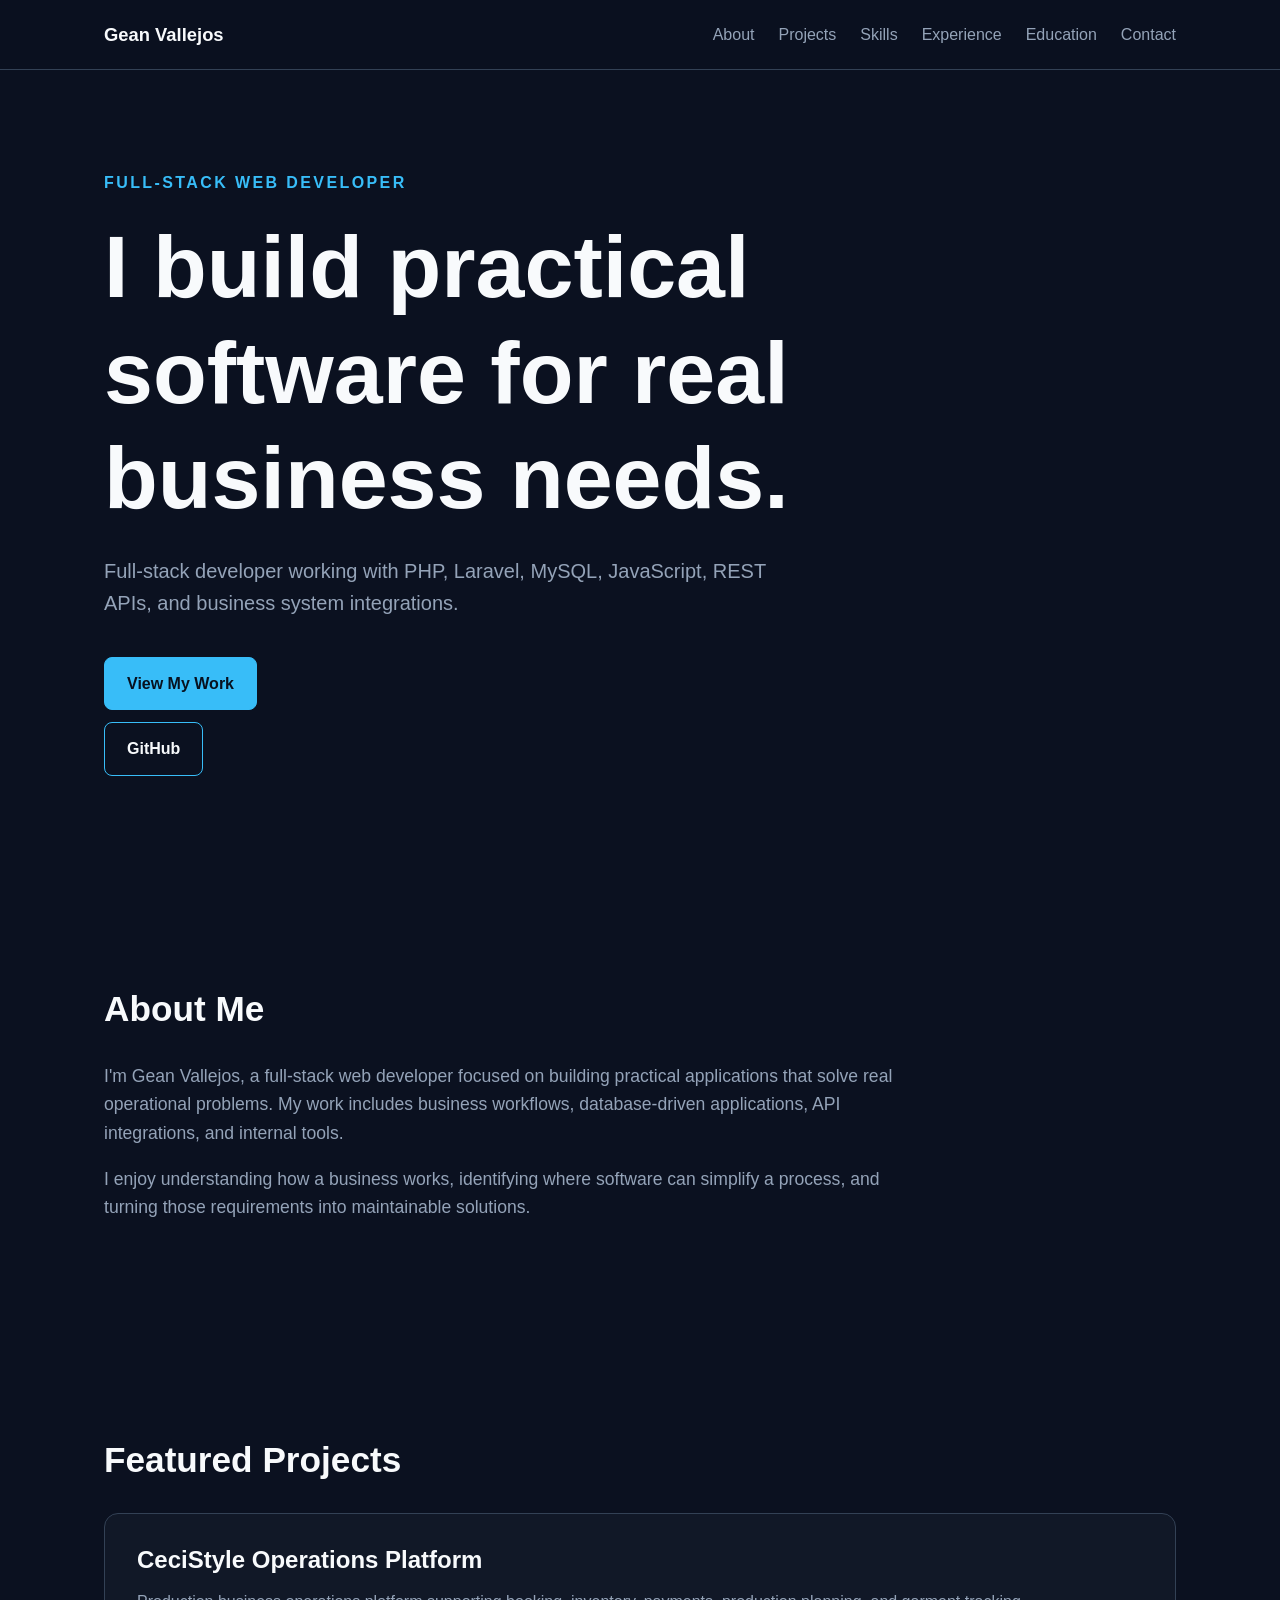
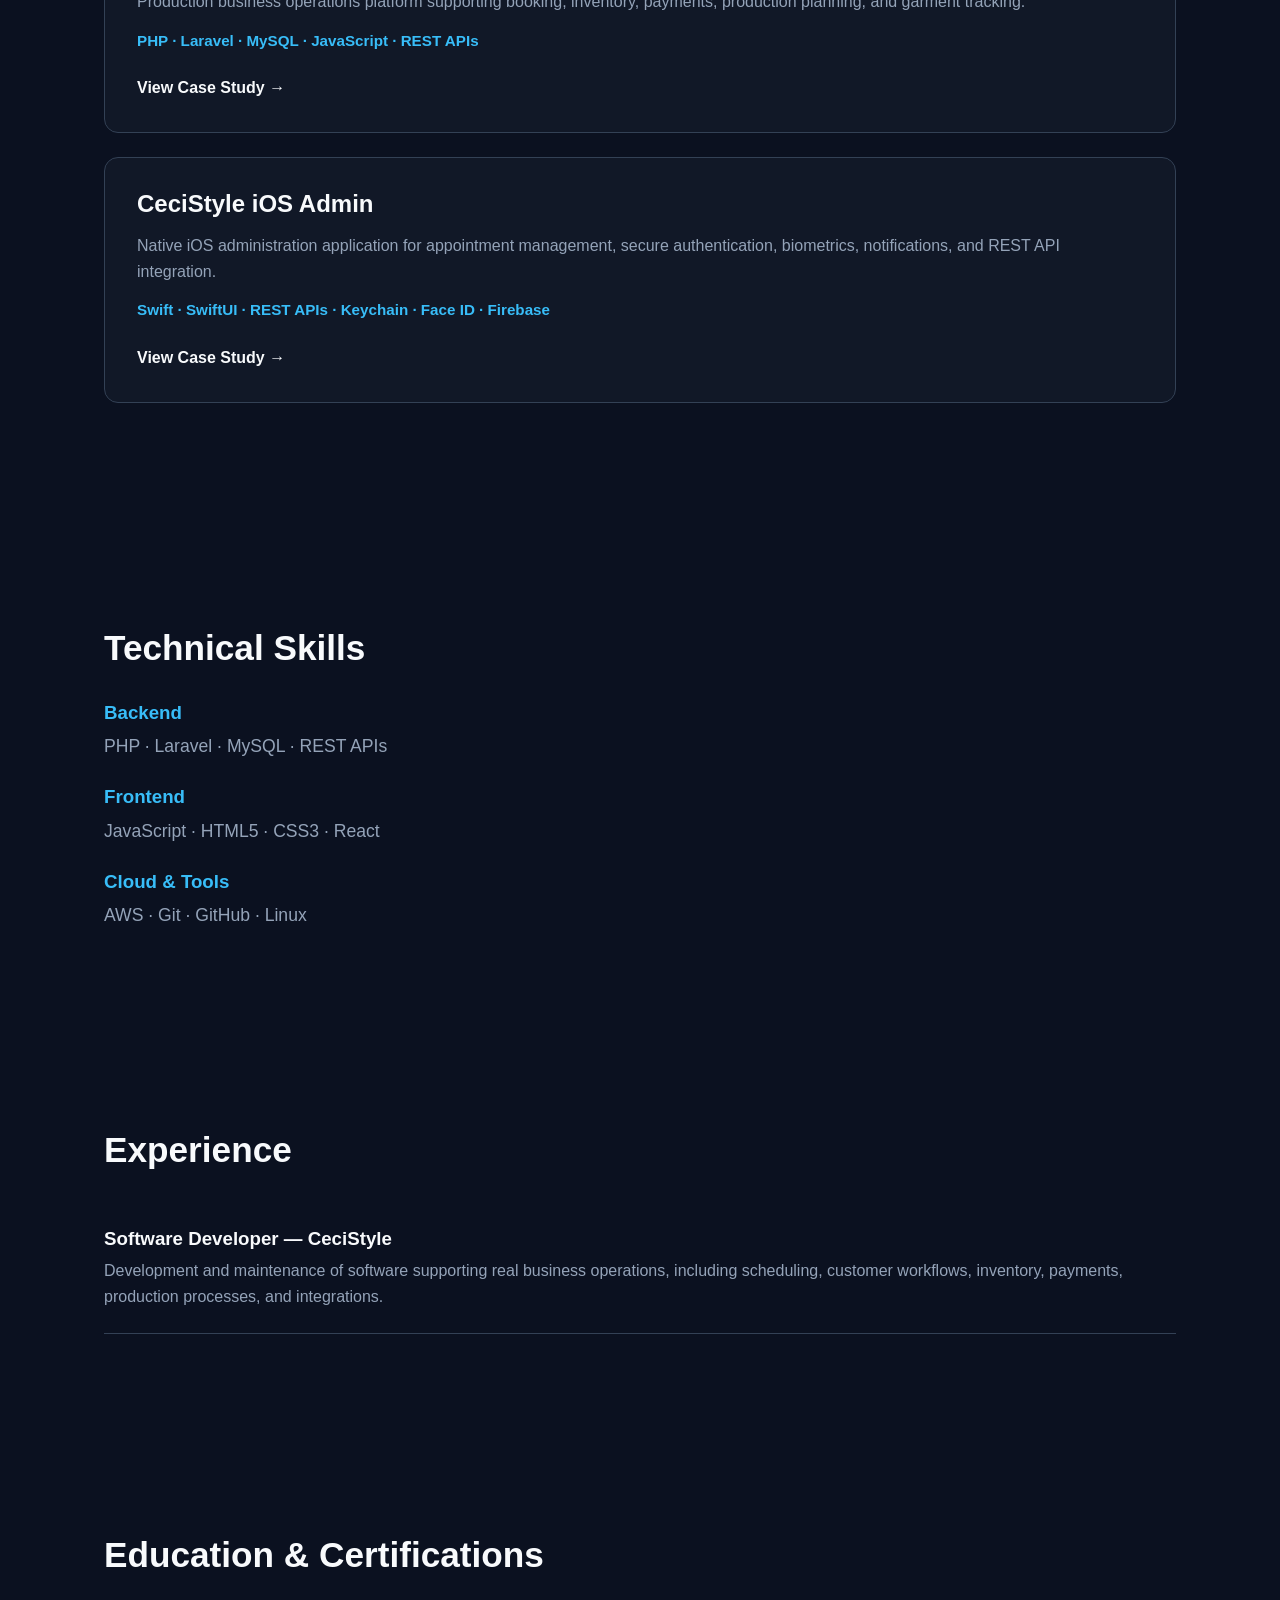
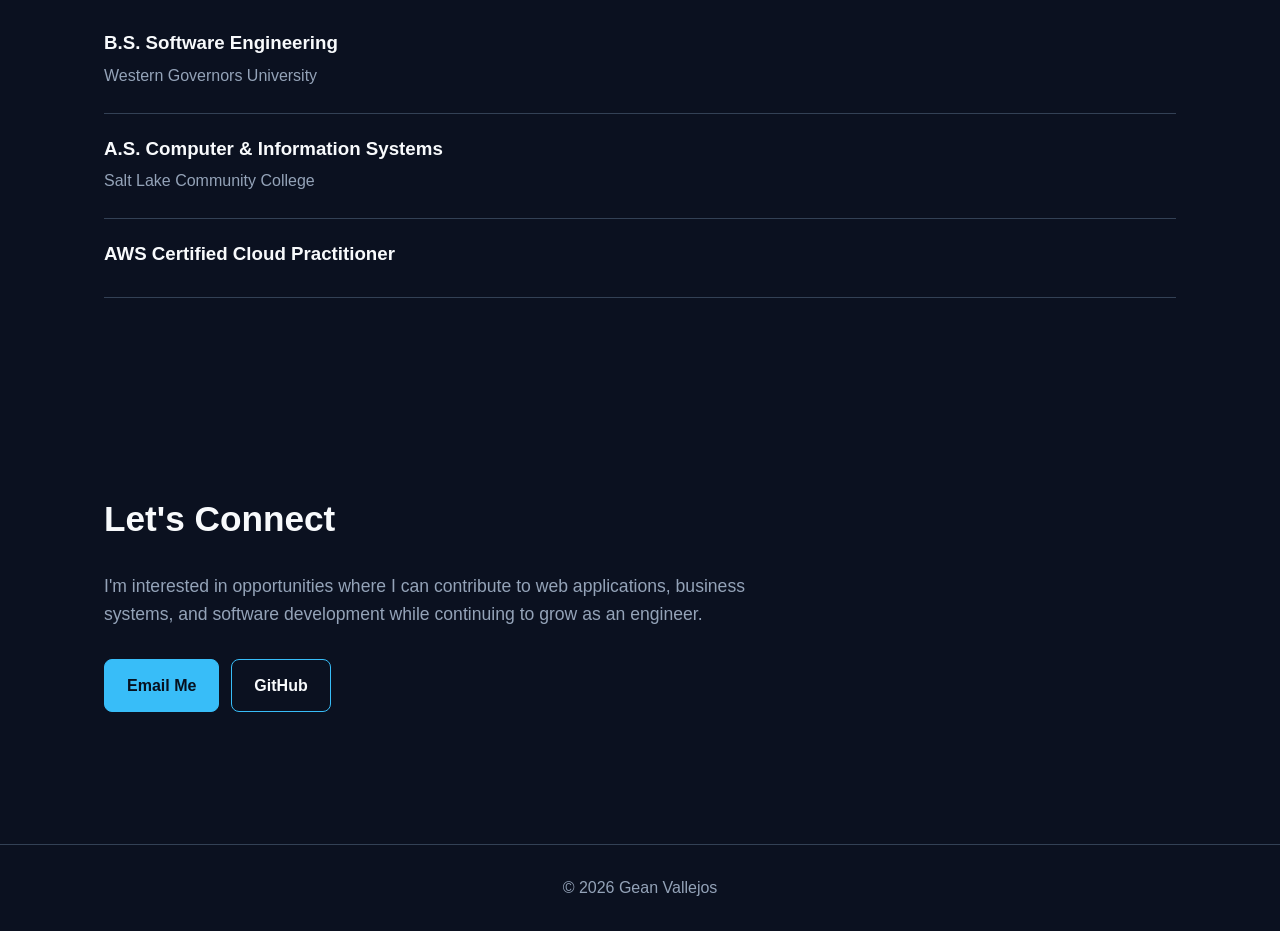
<file: index.html>
<!DOCTYPE html>
<html lang="en"><head><meta charset="UTF-8"><meta name="viewport" content="width=device-width, initial-scale=1.0"><meta name="description" content="Portfolio of Gean Vallejos, Full-Stack Web Developer specializing in PHP, Laravel, MySQL, JavaScript, APIs, and business systems."><link rel="stylesheet" href="css/styles.css"><title>Gean Vallejos | Full-Stack Web Developer</title></head><body>
<header><nav><a href="#home">Gean Vallejos</a><div><a href="#about">About</a><a href="#projects">Projects</a><a href="#skills">Skills</a><a href="#experience">Experience</a><a href="#education">Education</a><a href="#contact">Contact</a></div></nav></header>
<main>
<section id="home"><p>FULL-STACK WEB DEVELOPER</p><h1>I build practical software for real business needs.</h1><p>Full-stack developer working with PHP, Laravel, MySQL, JavaScript, REST APIs, and business system integrations.</p><a href="#projects">View My Work</a><a href="https://github.com/vallejosgm" target="_blank" rel="noopener noreferrer">GitHub</a></section>
<section id="about"><h2>About Me</h2><p>I'm Gean Vallejos, a full-stack web developer focused on building practical applications that solve real operational problems. My work includes business workflows, database-driven applications, API integrations, and internal tools.</p><p>I enjoy understanding how a business works, identifying where software can simplify a process, and turning those requirements into maintainable solutions.</p></section>
<section id="projects"><h2>Featured Projects</h2><article><h3>CeciStyle Operations Platform</h3><p>Production business operations platform supporting booking, inventory, payments, production planning, and garment tracking.</p><p>PHP · Laravel · MySQL · JavaScript · REST APIs</p><a href="projects/cecistyle.html">View Case Study →</a></article><article><h3>CeciStyle iOS Admin</h3><p>Native iOS administration application for appointment management, secure authentication, biometrics, notifications, and REST API integration.</p><p>Swift · SwiftUI · REST APIs · Keychain · Face ID · Firebase</p><a href="projects/cecistyle-ios.html">View Case Study →</a></article></section>
<section id="skills"><h2>Technical Skills</h2><h3>Backend</h3><p>PHP · Laravel · MySQL · REST APIs</p><h3>Frontend</h3><p>JavaScript · HTML5 · CSS3 · React</p><h3>Cloud & Tools</h3><p>AWS · Git · GitHub · Linux</p></section>
<section id="experience"><h2>Experience</h2><article><h3>Software Developer — CeciStyle</h3><p>Development and maintenance of software supporting real business operations, including scheduling, customer workflows, inventory, payments, production processes, and integrations.</p></article></section>
<section id="education"><h2>Education & Certifications</h2><article><h3>B.S. Software Engineering</h3><p>Western Governors University</p></article><article><h3>A.S. Computer & Information Systems</h3><p>Salt Lake Community College</p></article><article><h3>AWS Certified Cloud Practitioner</h3></article></section>
<section id="contact"><h2>Let's Connect</h2><p>I'm interested in opportunities where I can contribute to web applications, business systems, and software development while continuing to grow as an engineer.</p><a href="mailto:geanmvallejos@gmail.com">Email Me</a><a href="https://github.com/vallejosgm" target="_blank" rel="noopener noreferrer">GitHub</a></section>
</main><footer><p>© 2026 Gean Vallejos</p></footer></body></html>
</file>
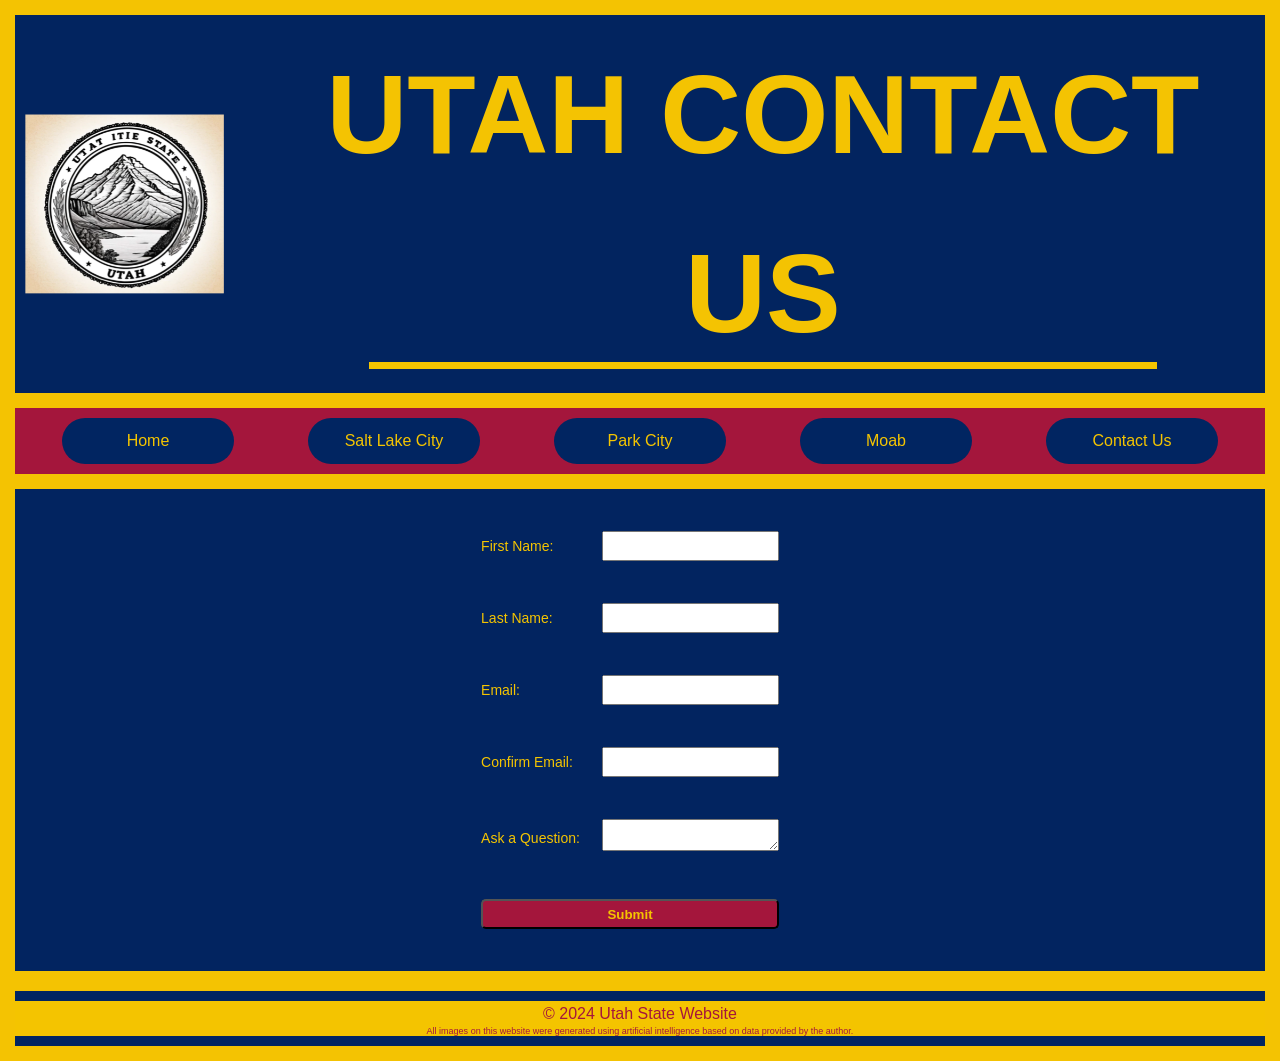
<file: contactus.html>
<!DOCTYPE html>
<html lang="en">
<head>
    <meta charset="UTF-8">
    <meta name="viewport" content="width=device-width, initial-scale=1.0">
    <title>Contact Us</title>
    <link rel="stylesheet" href="css/style.css">
</head>
<body class='home'>
    <header class='home'>
        <img src="img/utah-logo.png" alt="Utah State Logo">
        <h1>UTAH CONTACT US</h1>
    </header>

    <nav>
        <ul>
            <li><a href="home.html">Home</a></li>
            <li><a href="saltlakecity.html">Salt Lake City</a></li>
            <li><a href="parkcity.html">Park City</a></li>
            <li><a href="moab.html">Moab</a></li>
            <li><a href="contactus.html">Contact Us</a></li>
        </ul>
    </nav>
    <section class='contactus'>
        <form id="contactForm" action="#">
            <table class="contact-table">
                <tr>
                    <td><label for="firstName">First Name:</label></td>
                    <td><input type="text" id="firstName" name="firstName" required></td>
                </tr>    
                <tr>
                    <td><label for="lastName">Last Name:</label></td>
                    <td><input type="text" id="lastName" name="lastName" required></td>
                </tr>
                <tr>
                    <td><label for="email">Email:</label></td>
                    <td><input type="email" id="email" name="email" required></td>
                </tr>
                <tr>
                    <td><label for="confirmEmail">Confirm Email:</label></td>
                    <td><input type="email" id="confirmEmail" name="confirmEmail" required></td>
                </tr>
                <tr>
                    <td><label for="question">Ask a Question:</label></td>
                    <td><textarea id="question" name="question" required></textarea></td>
                </tr>
                <tr>
                    <td colspan=2><button type="submit">Submit</button></td>
                </tr> 
            </table>  
        </form>
    </section>
    <footer>
        <p>&copy; 2024 Utah State Website</p>
        <p class="right-img">All images on this website were generated using artificial intelligence based on data provided by the author.</p>
    </footer>
    <script src="js/script.js"></script>
</body>
</html>
</file>
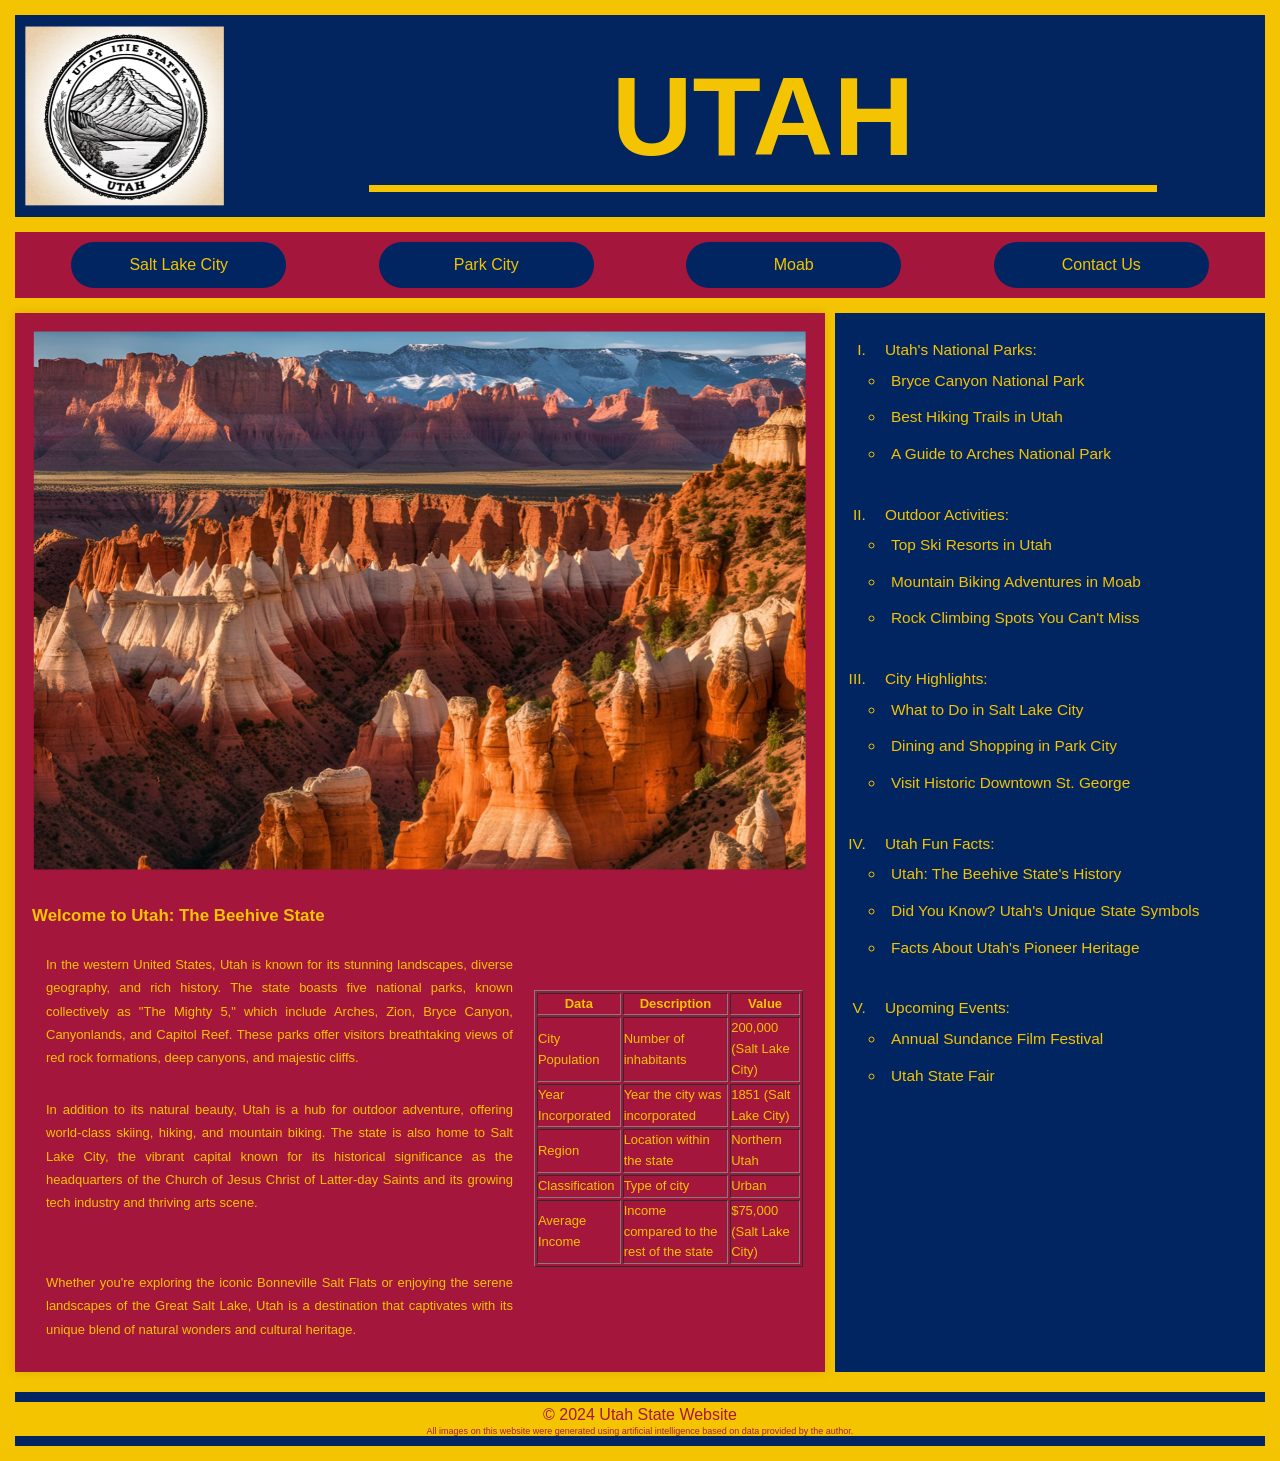
<file: home.html>
<!DOCTYPE html>
<html lang="en">
<head>
    <meta charset="UTF-8">
    <meta name="viewport" content="width=device-width, initial-scale=1.0">
    <title>Utah State</title>
    <link rel="stylesheet" href="css/style.css">
</head>
<body class='home'>
    <header class='home'>
        <img src="img/utah-logo.png" alt="Utah State Logo">
        <h1>UTAH</h1>
    </header>

    <nav>
        <ul>
            <li><a href="saltlakecity.html">Salt Lake City</a></li>
            <li><a href="parkcity.html">Park City</a></li>
            <li><a href="moab.html">Moab</a></li>
            <li><a href="contactus.html">Contact Us</a></li>
        </ul>
    </nav>
    <section class='principal'>
        <section class='sectionside'>
            <table>
                <tr>
                    <td  colspan=2>
                        <img src="img/utah-landscape.png" alt="Utah Landscape">
                    </td>
                </tr>
                <tr class="utah-data">
                    <td>
                        <h2>Welcome to Utah: The Beehive State</h2>
                        <p>In the western United States, Utah is known for its stunning landscapes, diverse geography, and rich history. The state boasts five national parks, known collectively as "The Mighty 5," which include Arches, Zion, Bryce Canyon, Canyonlands, and Capitol Reef. These parks offer visitors breathtaking views of red rock formations, deep canyons, and majestic cliffs.</p>
                        <p>In addition to its natural beauty, Utah is a hub for outdoor adventure, offering world-class skiing, hiking, and mountain biking. The state is also home to Salt Lake City, the vibrant capital known for its historical significance as the headquarters of the Church of Jesus Christ of Latter-day Saints and its growing tech industry and thriving arts scene.<p>
                        <p>Whether you're exploring the iconic Bonneville Salt Flats or enjoying the serene landscapes of the Great Salt Lake, Utah is a destination that captivates with its unique blend of natural wonders and cultural heritage.</p>
                    </td>
                    <td class="data-table">
                        <table border="1">
                            <thead>
                                <tr>
                                    <th>Data</th>
                                    <th>Description</th>
                                    <th>Value</th>
                                </tr>
                            </thead>
                            <tbody>
                                <tr>
                                    <td>City Population</td>
                                    <td>Number of inhabitants</td>
                                    <td>200,000 (Salt Lake City)</td>
                                </tr>
                                <tr>
                                    <td>Year Incorporated</td>
                                    <td>Year the city was incorporated</td>
                                    <td>1851 (Salt Lake City)</td>
                                </tr>
                                <tr>
                                    <td>Region</td>
                                    <td>Location within the state</td>
                                    <td>Northern Utah</td>
                                </tr>
                                <tr>
                                    <td>Classification</td>
                                    <td>Type of city</td>
                                    <td>Urban</td>
                                </tr>
                                <tr>
                                    <td>Average Income</td>
                                    <td>Income compared to the rest of the state</td>
                                    <td>$75,000 (Salt Lake City)</td>
                                </tr>
                            </tbody>
                        </table>                        
                    </td>
                </tr>
            </table>
        </section>
        <aside class="home">
            <ol type='I'>
                <li>Utah's National Parks:
                    <ul>
                        <li>
                            <a href='https://www.nps.gov/brca/index.htm' target='_blank'>Bryce Canyon National Park</a>
                        </li>
                        <li>
                            <a href='https://www.alltrails.com/us/utah' target='_blank'>Best Hiking Trails in Utah</a>
                        </li>
                        <li>
                            <a href='https://www.nps.gov/arch/index.htm' target='_blank'>A Guide to Arches National Park</a>
                        </li>
                    </ul>
                </li>
                <li>Outdoor Activities:
                    <ul>
                        <li>
                            <a href='https://www.skiutah.com' target='_blank'>Top Ski Resorts in Utah</a>
                        </li>
                        <li>
                            <a href='https://www.discovermoab.com/biking/' target='_blank'>Mountain Biking Adventures in Moab</a>
                        </li>
                        <li>
                            <a href='https://www.visitutah.com/things-to-do/climbing-bouldering' target='_blank'>Rock Climbing Spots You Can't Miss</a>
                        </li>
                    </ul>
                </li>
                <li>City Highlights:
                    <ul>
                        <li>
                            <a href='https://www.visitsaltlake.com/things-to-do/' target='_blank'>What to Do in Salt Lake City</a>
                        </li>
                        <li>
                            <a href='https://www.visitparkcity.com/things-to-do/shopping/' target='_blank'>Dining and Shopping in Park City</a>
                        </li>
                        <li>
                            <a href='https://www.visitstgeorge.com' target='_blank'>Visit Historic Downtown St. George</a>
                        </li>
                    </ul>
                </li>
                <li>Utah Fun Facts:
                    <ul>
                        <li>
                            <a href='https://www.uen.org/utah_history_encyclopedia/' target='_blank'>Utah: The Beehive State's History</a>
                        </li>
                        <li>
                            <a href='https://www.utah.com/things-to-do/plan-your-trip/state-facts-and-symbols/' target='_blank'>Did You Know? Utah's Unique State Symbols</a>
                        </li>
                        <li>
                            <a href='https://multicultural.utah.gov/magnify/magnify-communities/pioneer-heritage-community/' target='_blank'>Facts About Utah's Pioneer Heritage</a>
                        </li>
                    </ul>
                </li>
                <li>Upcoming Events:
                    <ul>
                        <li>
                            <a href='https://festival.sundance.org/' target='_blank'>Annual Sundance Film Festival</a>
                        </li>
                        <li>
                            <a href='https://utahstatefair.com' target='_blank'>Utah State Fair</a>
                        </li>
                    </ul>
                </li>
            </ol>
        </aside>
    </section>
    <footer>
        <p>&copy; 2024 Utah State Website</p>
        <p class="right-img">All images on this website were generated using artificial intelligence based on data provided by the author.</p>
    </footer>
</body>
</html>
</file>
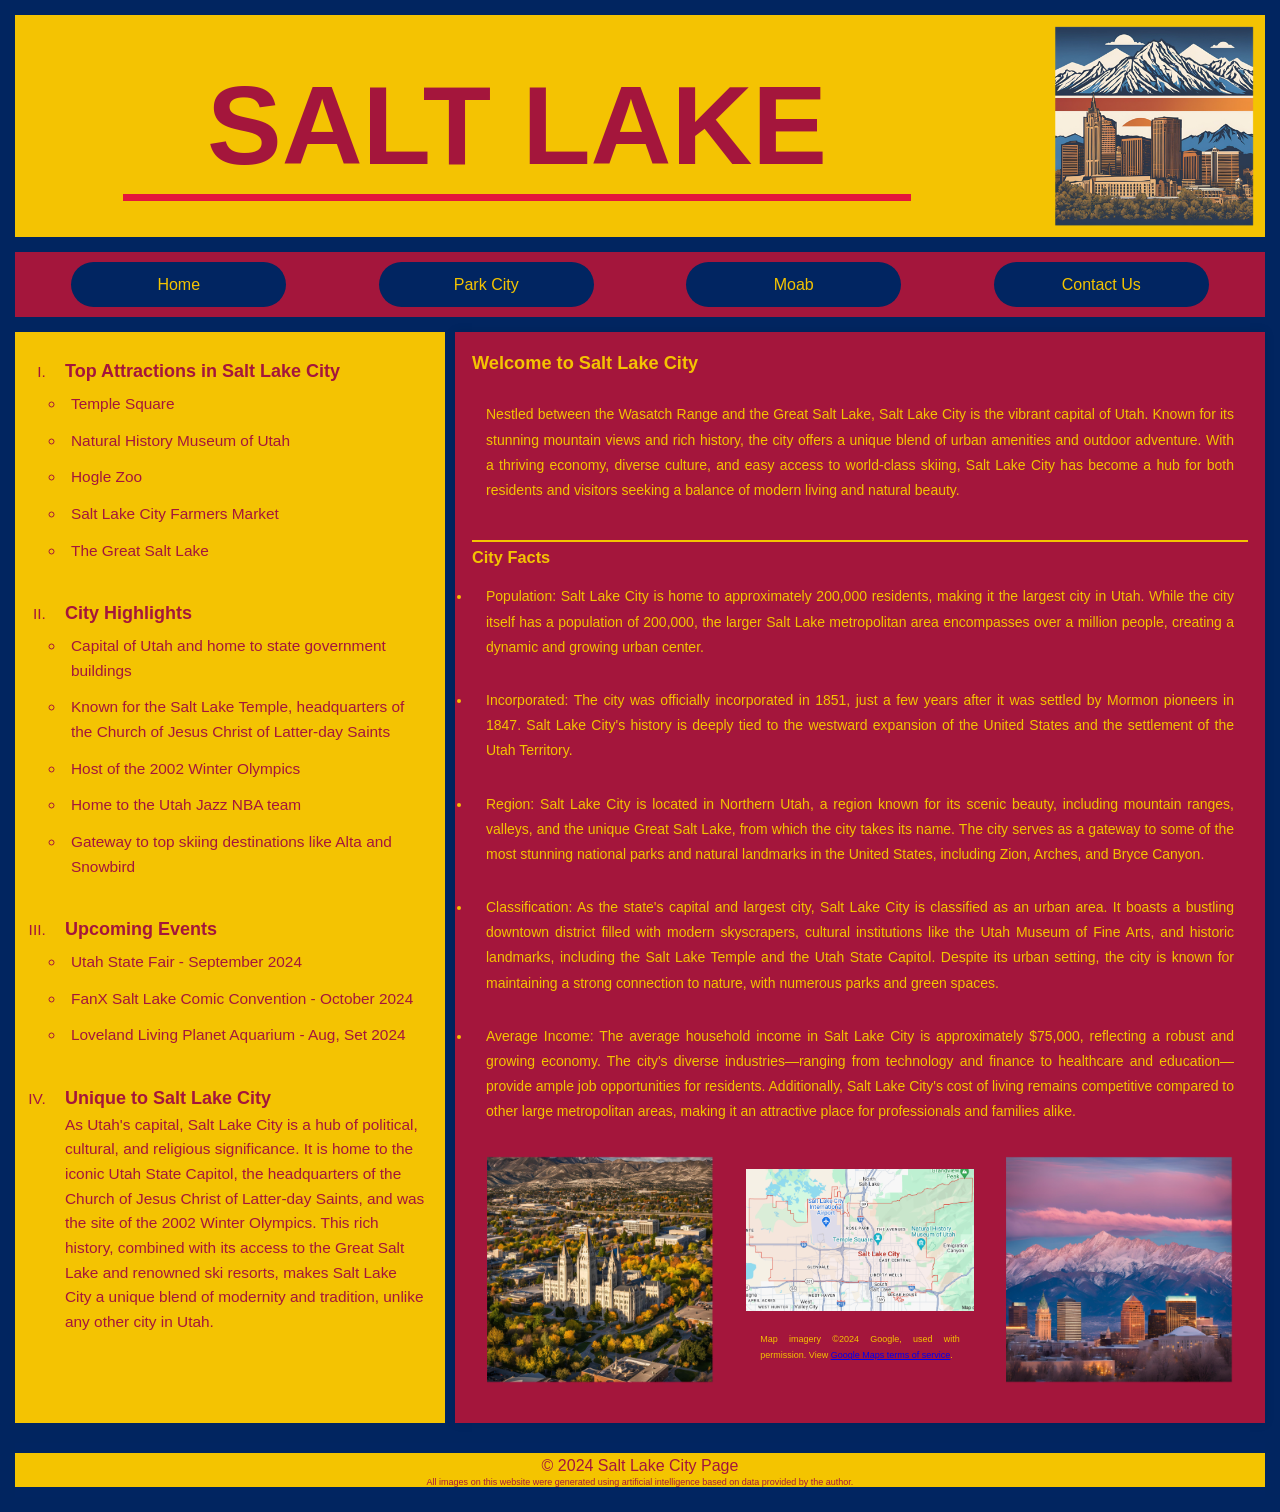
<file: saltlakecity.html>
<!DOCTYPE html>
<html lang="en">
<head>
    <meta charset="UTF-8">
    <meta name="viewport" content="width=device-width, initial-scale=1.0">
    <title>Salt Lake City</title>
    <link rel="stylesheet" href="css/style.css">
</head>
<body class='city'>
    <header class='city'>
        <h1>SALT LAKE</h1>
        <img src="img/slc-logo.png" alt="Salt Lake City Logo">
    </header>

    <nav>
        <ul>
            <li><a href="home.html">Home</a></li>
            <li><a href="parkcity.html">Park City</a></li>
            <li><a href="moab.html">Moab</a></li>
            <li><a href="contactus.html">Contact Us</a></li>
        </ul>
    </nav>

    <section class="principal">
        <aside class="city">
            <ol type="I">
                <li>
                    <h3>Top Attractions in Salt Lake City</h3>
                    <ul>
                        <li><a href="https://www.templesquare.com" target="_blank">Temple Square</a></li>
                        <li><a href="https://nhmu.utah.edu/" target="_blank">Natural History Museum of Utah</a></li>
                        <li><a href="https://www.hoglezoo.org/" target="_blank">Hogle Zoo</a></li>
                        <li><a href="https://www.slcfarmersmarket.org" target="_blank">Salt Lake City Farmers Market</a></li>
                        <li><a href="https://www.visitsaltlake.com/things-to-do/attractions/the-great-salt-lake/" target="_blank">The Great Salt Lake</a></li>
                    </ul>
                </li>
                <li>
                    <h3>City Highlights</h3>
                    <ul>
                        <li>Capital of Utah and home to state government buildings</li>
                        <li>Known for the Salt Lake Temple, headquarters of the Church of Jesus Christ of Latter-day Saints</li>
                        <li>Host of the 2002 Winter Olympics</li>
                        <li>Home to the Utah Jazz NBA team</li>
                        <li>Gateway to top skiing destinations like Alta and Snowbird</li>
                    </ul>
                </li>
                <li>
                    <h3>Upcoming Events</h3>
                    <ul>
                        <li><a href="https://utahstatefair.com" target="_blank">Utah State Fair</a> - September 2024</li>
                        <li><a href="https://fanxsaltlake.com" target="_blank">FanX Salt Lake Comic Convention</a> - October 2024</li>
                        <li><a href="https://livingplanetaquarium.org/" target="_blank">Loveland Living Planet Aquarium</a> - Aug, Set 2024</li>
                    </ul>
                </li>
                <li>
                    <h3>Unique to Salt Lake City</h3>
                    <p>As Utah's capital, Salt Lake City is a hub of political, cultural, 
                        and religious significance. It is home to the iconic Utah State Capitol, 
                        the headquarters of the Church of Jesus Christ of Latter-day Saints, 
                        and was the site of the 2002 Winter Olympics. This rich history, 
                        combined with its access to the Great Salt Lake and renowned ski 
                        resorts, makes Salt Lake City a unique blend of modernity and tradition, 
                        unlike any other city in Utah.</p>
                </li>
            </ol>
        </aside>        
        <section id='sectionsideright' class="sectionside">
            <table>
                <tr>
                    <td colspan=3 class="tdsuperior">
                        <h2>Welcome to Salt Lake City</h2>
                        <p>Nestled between the Wasatch Range and the Great Salt Lake, Salt Lake City is the vibrant capital of Utah. Known for its stunning mountain views and rich history, the city offers a unique blend of urban amenities and outdoor adventure. With a thriving economy, diverse culture, and easy access to world-class skiing, Salt Lake City has become a hub for both residents and visitors seeking a balance of modern living and natural beauty.</p>
                    </td>
                </tr>
                <tr>
                    <td colspan=3 class='td-middle'>
                        <h3>City Facts</h3>
                        <ul>
                            <li>
                                <p>Population: Salt Lake City is home to approximately 200,000 residents, making it the largest city in Utah. While the city itself has a population of 200,000, the larger Salt Lake metropolitan area encompasses over a million people, creating a dynamic and growing urban center.</p>
                            </li>
                            <li>
                                <p>Incorporated: The city was officially incorporated in 1851, just a few years after it was settled by Mormon pioneers in 1847. Salt Lake City's history is deeply tied to the westward expansion of the United States and the settlement of the Utah Territory.</p>
                            </li>
                            <li>
                                <p>Region: Salt Lake City is located in Northern Utah, a region known for its scenic beauty, including mountain ranges, valleys, and the unique Great Salt Lake, from which the city takes its name. The city serves as a gateway to some of the most stunning national parks and natural landmarks in the United States, including Zion, Arches, and Bryce Canyon.</p>
                            </li>
                            <li>
                                <p>Classification: As the state's capital and largest city, Salt Lake City is classified as an urban area. It boasts a bustling downtown district filled with modern skyscrapers, cultural institutions like the Utah Museum of Fine Arts, and historic landmarks, including the Salt Lake Temple and the Utah State Capitol. Despite its urban setting, the city is known for maintaining a strong connection to nature, with numerous parks and green spaces.</p>
                            </li>
                            <li>
                                <p>Average Income: The average household income in Salt Lake City is approximately $75,000, reflecting a robust and growing economy. The city's diverse industries—ranging from technology and finance to healthcare and education—provide ample job opportunities for residents. Additionally, Salt Lake City's cost of living remains competitive compared to other large metropolitan areas, making it an attractive place for professionals and families alike.</p>
                            </li>
                        </ul>
                    </td>
                </tr>
                <tr class='trinferior'>
                    <td>
                        <img src="img/temple-slc.png" alt="Salt Lake City Temple of the Church of Jesus Christ of Latter-day Saints">
                    </td>
                    <td>
                        <a href="https://www.google.com/maps/place/Salt+Lake+City,+UT/@40.7766079,-111.920485,68804m/data=!3m2!1e3!4b1!4m6!3m5!1s0x87523d9488d131ed:0x5b53b7a0484d31ca!8m2!3d40.7607793!4d-111.8910474!16zL20vMGYycjY?entry=ttu&g_ep=EgoyMDI0MDkxOC4xIKXMDSoASAFQAw%3D%3D" target="_blank"><img src="img/slc-map.png" alt="Salt Lake City seen on Google Maps"></a>
                        <p class="right-img">
                            Map imagery ©2024 Google, used with permission. View <a href="https://www.google.com/maps/place/Salt+Lake+City,+UT/@40.7766079,-111.920485,68804m/data=!3m2!1e3!4b1!4m6!3m5!1s0x87523d9488d131ed:0x5b53b7a0484d31ca!8m2!3d40.7607793!4d-111.8910474!16zL20vMGYycjY?entry=ttu&g_ep=EgoyMDI0MDkxOC4xIKXMDSoASAFQAw%3D%3D" target="_blank">Google Maps terms of service</a>.
                        </p>
                    </td>
                    <td>
                        <img src="img/mountains-slc.png" alt="View of the mountains in Salt Lake City">        
                    </td>
                    
                </tr>
            </table>
        </section>
    </section>
    <footer>
        <p>&copy; 2024 Salt Lake City Page</p>
        <p class="right-img">All images on this website were generated using artificial intelligence based on data provided by the author.</p>
    </footer>
</body>
</html>
</file>
<file: css/styles.css>
/* =========================
   Base
========================= */
:root { --bg:#0b1120; --surface:#111827; --surface-light:#1f2937; --text:#f8fafc; --muted:#94a3b8; --accent:#38bdf8; --accent-dark:#0284c7; --border:#334155; --max-width:1120px; }
* { box-sizing:border-box; margin:0; padding:0; }
html { scroll-behavior:smooth; }
body { font-family:Arial,Helvetica,sans-serif; background:var(--bg); color:var(--text); line-height:1.6; }
a { color:inherit; text-decoration:none; }
p { color:var(--muted); }
section { max-width:var(--max-width); margin:0 auto; padding:100px 24px; }
h1,h2,h3 { line-height:1.2; }
h2 { font-size:2.2rem; margin-bottom:32px; }
header { position:sticky; top:0; z-index:1000; background:rgba(11,17,32,.95); border-bottom:1px solid var(--border); }
nav { max-width:var(--max-width); margin:0 auto; padding:20px 24px; display:flex; justify-content:space-between; align-items:center; }
nav>a { font-size:1.15rem; font-weight:700; }
nav div { display:flex; gap:24px; }
nav div a { color:var(--muted); transition:color .2s ease; }
nav div a:hover { color:var(--accent); }
#home { min-height:82vh; display:flex; flex-direction:column; justify-content:center; align-items:flex-start; }
#home>p:first-child { color:var(--accent); font-weight:700; letter-spacing:.15em; margin-bottom:18px; }
#home h1 { max-width:850px; font-size:clamp(3rem,7vw,5.5rem); margin-bottom:24px; }
#home h1+p { max-width:700px; font-size:1.25rem; margin-bottom:38px; }
#home a,#contact a { display:inline-block; padding:13px 22px; margin-right:12px; margin-bottom:12px; border:1px solid var(--accent); border-radius:8px; font-weight:700; transition:all .2s ease; }
#home a:first-of-type,#contact a:first-of-type { background:var(--accent); color:#07111f; }
#home a:hover,#contact a:hover { background:var(--accent-dark); border-color:var(--accent-dark); color:white; }
#about p { max-width:800px; font-size:1.1rem; margin-bottom:18px; }
#projects article { background:var(--surface); border:1px solid var(--border); border-radius:14px; padding:32px; margin-bottom:24px; transition:transform .2s ease,border-color .2s ease; }
#projects article:hover { transform:translateY(-4px); border-color:var(--accent); }
#projects h3 { font-size:1.5rem; margin-bottom:14px; }
#projects article p { margin-bottom:14px; }
#projects article p:nth-of-type(2) { color:var(--accent); font-size:.95rem; font-weight:700; }
#projects article a { display:inline-block; margin-top:8px; color:var(--text); font-weight:700; }
#projects article a:hover { color:var(--accent); }
#skills h3 { color:var(--accent); margin-top:26px; margin-bottom:8px; }
#skills p { font-size:1.1rem; }
#experience article,#education article { padding:24px 0; border-bottom:1px solid var(--border); }
#experience h3,#education h3 { margin-bottom:8px; }
#contact { padding-bottom:120px; }
#contact p { max-width:700px; margin-bottom:30px; font-size:1.1rem; }
footer { border-top:1px solid var(--border); padding:30px 24px; text-align:center; }

/* Project Case Studies */
body.project-page main { overflow:hidden; }
.project-page section { padding-top:72px; padding-bottom:72px; }
.project-page .project-hero { padding-top:110px; padding-bottom:90px; border-bottom:1px solid var(--border); }
.project-eyebrow { color:var(--accent)!important; font-size:.9rem; font-weight:800; letter-spacing:.16em; margin-bottom:18px; }
.project-page .project-hero h1 { max-width:900px; font-size:clamp(2.8rem,6vw,5rem); margin-bottom:24px; }
.project-lead { max-width:850px; font-size:1.25rem; margin-bottom:22px; }
.project-stack { color:var(--accent)!important; font-weight:700; margin-bottom:30px; }
.project-actions { display:flex; flex-wrap:wrap; gap:12px; }
.project-button { display:inline-block; padding:13px 20px; border:1px solid var(--accent); border-radius:8px; font-weight:700; }
.project-button.primary { background:var(--accent); color:#07111f; }
.project-button:hover { background:var(--accent-dark); border-color:var(--accent-dark); color:white; }
.project-page section>p { max-width:900px; font-size:1.08rem; margin-bottom:18px; }
.project-page h2 { margin-bottom:24px; }
.project-grid { display:grid; grid-template-columns:repeat(2,minmax(0,1fr)); gap:20px; }
.project-grid article,.project-highlight { background:var(--surface); border:1px solid var(--border); border-radius:14px; padding:28px; }
.project-grid h3,.project-highlight h3 { font-size:1.25rem; margin-bottom:10px; }
.project-grid article p,.project-highlight p { margin-bottom:0; }
.project-page pre { margin-top:30px; padding:28px; overflow:auto; background:#070d18; border:1px solid var(--border); border-radius:14px; color:#cbd5e1; font-size:.95rem; line-height:1.8; }
.project-highlights { display:grid; grid-template-columns:repeat(2,minmax(0,1fr)); gap:20px; }
.project-cta { background:var(--surface); border:1px solid var(--border); border-radius:16px; margin-bottom:80px; }
.project-cta .project-actions { margin-top:28px; }

/* Project visual evidence */
.project-visual { padding-top:48px!important; padding-bottom:48px!important; }
.project-visual figure { margin:0; }
.project-visual img { display:block; width:100%; height:auto; border:1px solid var(--border); border-radius:14px; background:var(--surface); box-shadow:0 20px 55px rgba(0,0,0,.25); }
.project-visual figcaption { color:var(--muted); font-size:.92rem; margin-top:12px; line-height:1.5; }
.screenshot-grid { display:grid; grid-template-columns:repeat(2,minmax(0,1fr)); gap:24px; }
.screenshot-grid figure { min-width:0; }
.screenshot-grid img { aspect-ratio:16/10; object-fit:contain; padding:8px; }

@media (max-width:800px) {
  nav div { display:none; }
  section { padding:75px 20px; }
  #home { min-height:75vh; }
  #home h1 { font-size:clamp(2.7rem,12vw,4rem); }
  #home h1+p { font-size:1.1rem; }
  h2 { font-size:1.9rem; }
  .project-page .project-hero { padding-top:80px; padding-bottom:65px; }
  .project-page .project-hero h1 { font-size:clamp(2.5rem,12vw,3.8rem); }
  .project-lead { font-size:1.1rem; }
  .project-grid,.project-highlights,.screenshot-grid { grid-template-columns:1fr; }
  .project-page pre { padding:20px; font-size:.8rem; }
  .project-visual { padding-top:32px!important; padding-bottom:32px!important; }
}
</file>
<file: css/style.css>
/* General reset */
* {
  margin: 0;
  padding: 0;
  box-sizing: border-box;
}

/* Body settings */
body {
  font-family: Arial, sans-serif;
  line-height: 1.6;
  background-color: #f4c302;
  color: #333;
  margin: 15px;
  padding: 0;
}

body.home {
  background-color: #f4c302;
}

body.city {
  background-color: #012560;
}

/* Header */
header {
  background-color: #02245f;
  color: #f4c302;
  font-size: 3.5em;
  margin-bottom: 15px;
  display: flex;
  justify-content: space-between;
  align-items: center;
  padding: 10px;
}

header.home {
  background-color: #02245f;
  color: #f4c302;
}

header.city {
  background-color: #f4c302;
  color: #a4163c;
}

header img {
  width: 30%;
  max-width: 200px;
}

header h1{
  width: 80%;
  text-align: center;
  position: relative;
}

header h1::after {
  content: '';
  position: absolute;
  bottom: 14px;
  left: 10%;
  width: 80%;
  height: 7px;
  background-color: #f4c400;
}

header.home h1::after{
  background-color: #f4c400;
}

header.city h1::after{
  background-color: #e4163c;
}

/* Navigation */
nav {
  background-color: #a4163c;
  text-align: center;
  padding: 10px;
  display: flex;
  justify-content: center;
}

nav ul{
  list-style-type: none;
  padding: 0;
  margin: 0;
  display: flex;
  width: 100%;
}

nav ul li{
  width: 25%;
}

nav ul li a {
  text-decoration: none;
  padding: 10px 20px;
  display: inline-block;
  color: #f4c400;
  background-color: #012561;
  border-radius: 25px;
  transition: background-color 0.3s ease;
  width: 70%;
}

nav a:hover {
  background-color: #eebf00;
  color: #012561;
}

/* Main content section */
.principal {
  display: flex;
  justify-content: space-between;
  margin-top: 15px;
  font-size: 14px;
}

/* Main content area */
.sectionside {
  flex: 2;
  background-color: #a4163c;
  box-shadow: 0 0 10px rgba(0, 0, 0, 0.1);
  margin-right: 10px;
  padding: 15px;
  color: #f4c302;
}

#sectionsideright{
  margin: 0 0 0 10px;
}

.sectionside h2 {
  font-size: 1.3em;
  margin-bottom: 10px;
}

.sectionside img {
  width: 100%;
  height: auto;
  margin-bottom: 20px;
}

.sectionside p {
  line-height: 1.8;
  padding: 14px;
  text-align: justify;
}

.utah-data{
  font-size: 13px;
}

.data-table{
  padding: 5px;
}

/* Aside section */
aside {
  flex: 1;
  padding: 10px 5px 10px 35px;
  font-size: 1.1em;
  
}

aside.home{
  background-color: #012560;
  color: #f4c302;
  float: right;
}

aside.city{
  background-color: #f4c302;
  color: #a4163c;
  float: left;
}

aside ul {
  padding: 10 18px;
}

aside ol li{
  padding: 15px;
}

aside ul li{
  padding: 6px;
}

aside ul li a{
  text-decoration: none;
  color: inherit;
  outline: none;
}

/*Table*/
.tdsuperior{
  border-bottom: solid 2px #f4c302;
  padding-bottom: 23px;
}

.td-middle{
  width: 60%;
}

.trinferior td{
  padding: 15px;
  width: 33%;
}

.trinferior img{
  margin-bottom: 0;
}

.right-img{
  font-size: 9px;
  line-height: 1;
}

.contactus {
  display: flex;
  justify-content: center;
  align-items: flex-start;
  padding: 20px;
  margin: 0 auto;
  background-color: #022460;
  color: #f4c400;
  margin-top: 15px;
  font-size: 14px;
}

form {
  width: 100%;
  max-width: 600px;
}

.contact-table{
  margin: 0 auto;
}

.contact-table td{
  padding: 20px 20px 20px 0;
}

input[type="text" i], input[type="email" i] {
  height: 30px;
  width: 100%;
}

button[type="submit"]{
  width: 100%;
  height: 30px;
  background-color: #a4163c;
  color: #f4c400;
  border-radius: 5px;
  font-weight: bold;
}

button[type="submit"]:hover {
  background-color: #f4c400;
  color: #a4163c;
}

/* Footer */
footer {
  background-color: #012561;
  text-align: center;
  padding: 10px 0;
  margin-top: 20px;
  position: relative;
  bottom: 0;
  width: 100%;
}

footer p{
  background-color: #f4c400;
  color: #a4163c;
}
</file>
